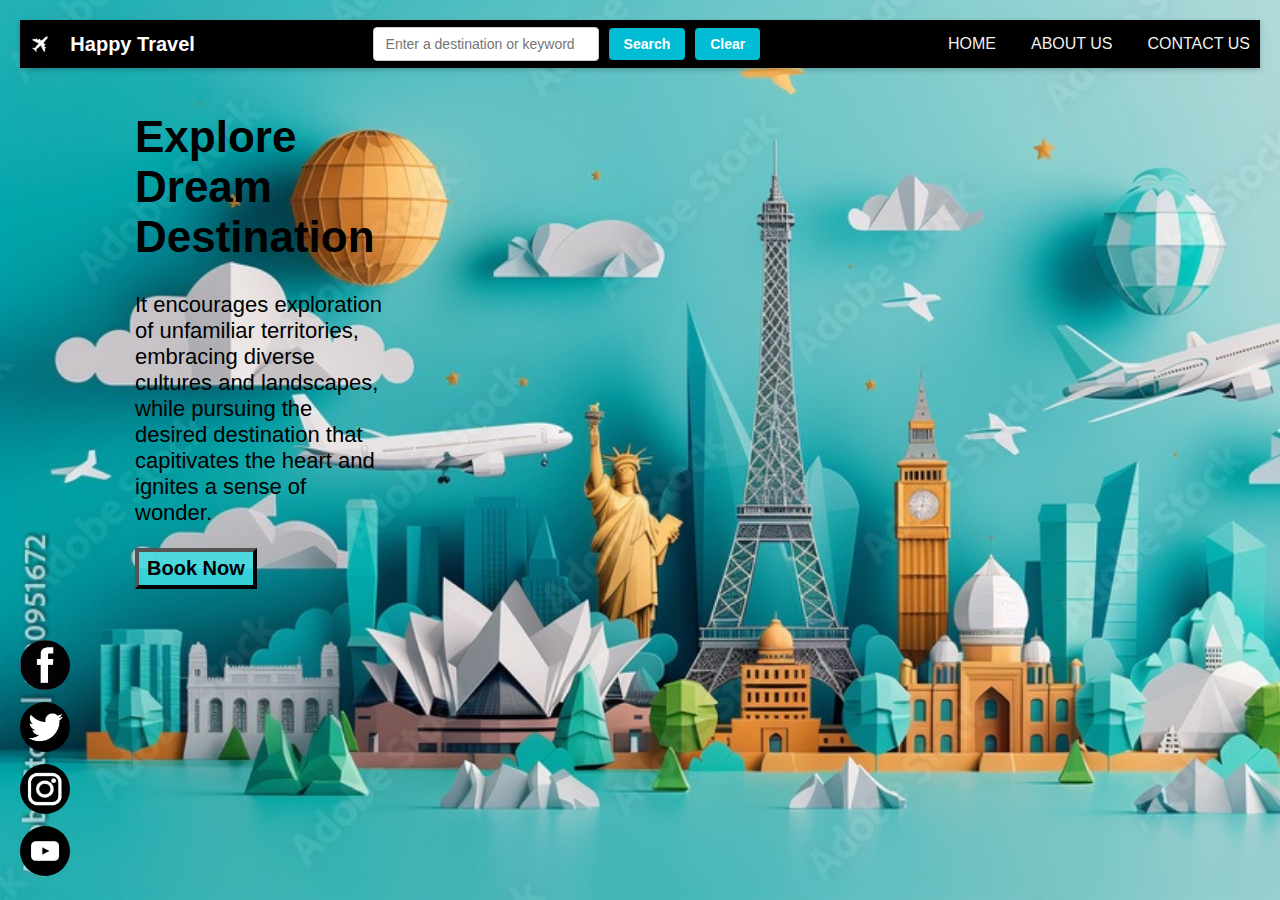
<file: index.html>
<!DOCTYPE html>
<html>
<head>
  <title>Travel Reccommendation</title>
  <link rel="stylesheet" href="./travel_recommendation.css"/>
</head>
<body>
<nav class="navbar">
  <div class="navbar__left">
    <img src="images/travel.png" alt="Company Logo" class="logo">
    <span class="company-name">Happy Travel</span>
  </div>
  <div class="navbar__center">
    <input type="text" placeholder="Enter a destination or keyword" class="search-box" id="search-box">
    <button class="search-button" id="search">Search</button>
    <button class="clear-button" id="clear">Clear</button>
  </div>
  <div class="navbar__right">
    <a href="./index.html">Home</a>
    <a href="./about_us.html">About Us</a>
    <a href="./contact_us.html">Contact Us</a>
  </div>
</nav>

  <div class="intro-box">
    <h1>Explore Dream Destination</h1>
    <p>It encourages exploration of unfamiliar territories, embracing diverse cultures and landscapes, while pursuing the desired destination that capitivates the heart and ignites a sense of wonder.</p>
    <button class="book-button">Book Now</button>
  </div>

<div id = "search-result" class="results-container">
</div>

<div class="social-wrapper">
  <ul>
    <li>
      <a href="https://www.facebook.com/login/" target="_blank" class="social-link">
        <img src="images/facebook.jpg" alt="Facebook" class="social-image">
      </a>
    </li>
    <li>
      <a href="https://x.com/" target="_blank" class="social-link">
        <img src="images/twitter.jpg" alt="X" class="social-image">
      </a>
    </li>
    <li>
      <a href="https://www.instagram.com/accounts/login/?hl=en" target="_blank" class="social-link">
        <img src="images/instagram.jpg" alt="Instagram" class="social-image">
      </a>
    </li>
    <li>
      <a href="https://www.youtube.com/" target="_blank" class="social-link">
        <img src="images/youtube.jpg" alt="Youtube" class="social-image">
      </a>
    </li>
  </ul>
</div>

</body>
<script src="./travel_recommendation.js"></script>
</html>
</file>
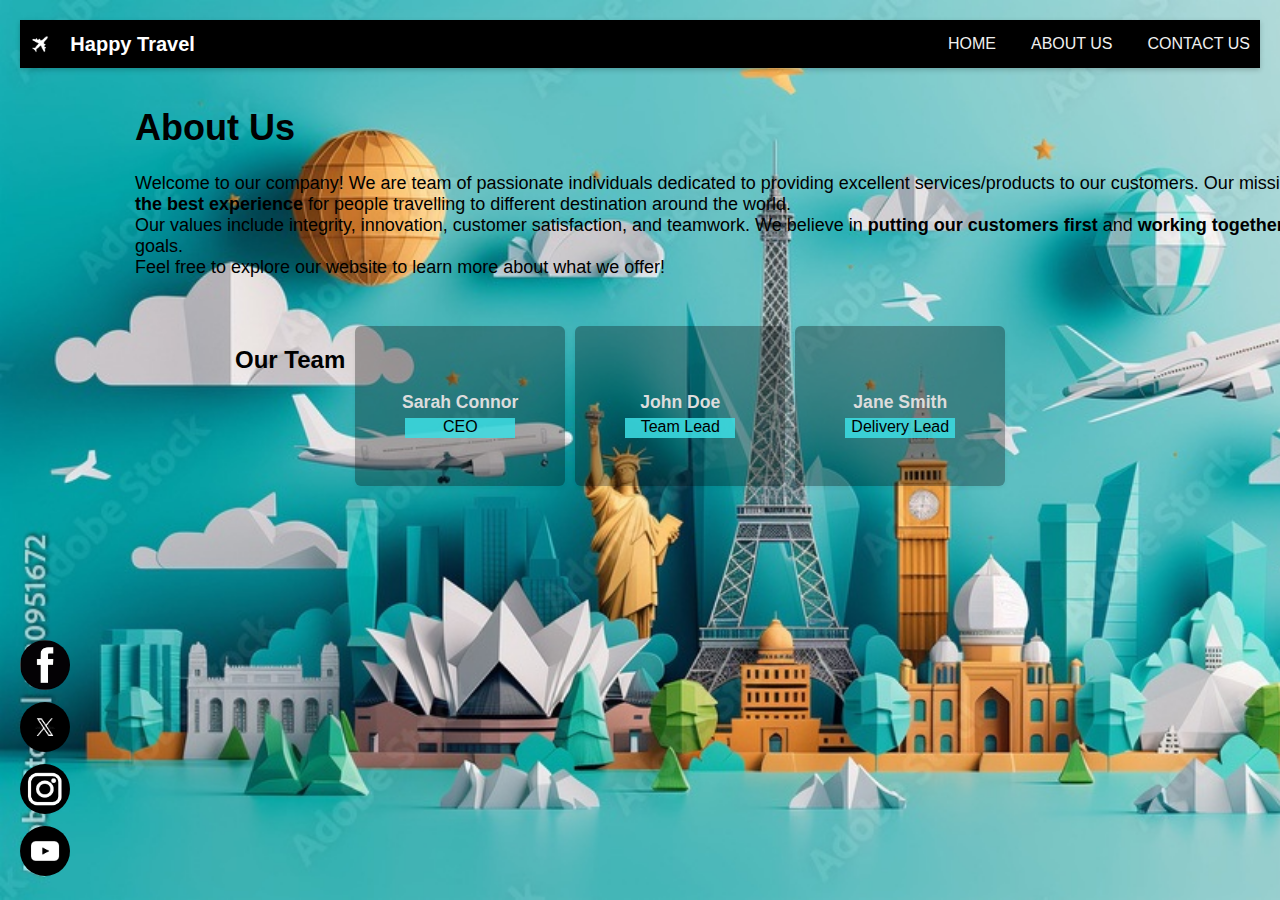
<file: about_us.html>
<!DOCTYPE html>
<html>
<head>
  <title>Travel Reccommendation</title>
  <link rel="stylesheet" href="./travel_recommendation.css"/>
</head>
<body>

<nav class="navbar">
  <div class="navbar__left">
    <img src="images/travel.png" alt="Company Logo" class="logo">
    <span class="company-name">Happy Travel</span>
  </div>
<!--  <div class="navbar__center">-->
<!--    <input type="text" placeholder="Enter a destination or keyword" class="search-box">-->
<!--    <button class="search-button">Submit</button>-->
<!--    <button class="clear-button">Clear</button>-->
<!--  </div>-->
  <div class="navbar__right">
    <a href="./index.html">Home</a>
    <a href="./about_us.html">About Us</a>
    <a href="./contact_us.html">Contact Us</a>
  </div>
</nav>

<div class="about-us-box">
  <h1>About Us</h1>
  <p>Welcome to our company! We are team of passionate individuals dedicated to providing excellent services/products to our customers. Our mission is to <b>provide the best experience</b> for people travelling to different destination around the world.
    <br>Our values include integrity, innovation, customer satisfaction, and teamwork. We believe in <b>putting our customers first</b> and <b>working together</b> to achieve our goals.
    <br>Feel free to explore our website to learn more about what we offer!
  </p>
</div>

<div class="team-container">
  <div class="our-team">
    <h2>Our Team</h2>
  </div>

  <div class="team-member-card">
    <p class="name"><b>Sarah Connor</b></p>
    <div class="position">CEO</div>
  </div>

  <div class="team-member-card">
    <p class="name"><b>John Doe</b></p>
    <div class="position">Team Lead</div>
  </div>

  <div class="team-member-card">
    <p class="name"><b>Jane Smith</b></p>
    <div class="position">Delivery Lead</div>
  </div>

</div>

<div class="social-wrapper">
  <ul>
    <li>
      <a href="https://www.facebook.com/login/" target="_blank" class="social-link">
        <img src="images/facebook.jpg" alt="Facebook" class="social-image">
      </a>
    </li>
    <li>
      <a href="https://x.com/" target="_blank" class="social-link">
        <img src="images/x.jpg" alt="X" class="social-image">
      </a>
    </li>
    <li>
      <a href="https://www.instagram.com/accounts/login/?hl=en" target="_blank" class="social-link">
        <img src="images/instagram.jpg" alt="Instagram" class="social-image">
      </a>
    </li>
    <li>
      <a href="https://www.youtube.com/" target="_blank" class="social-link">
        <img src="images/youtube.jpg" alt="Youtube" class="social-image">
      </a>
    </li>
  </ul>
</div>
</body>
</html>
</file>
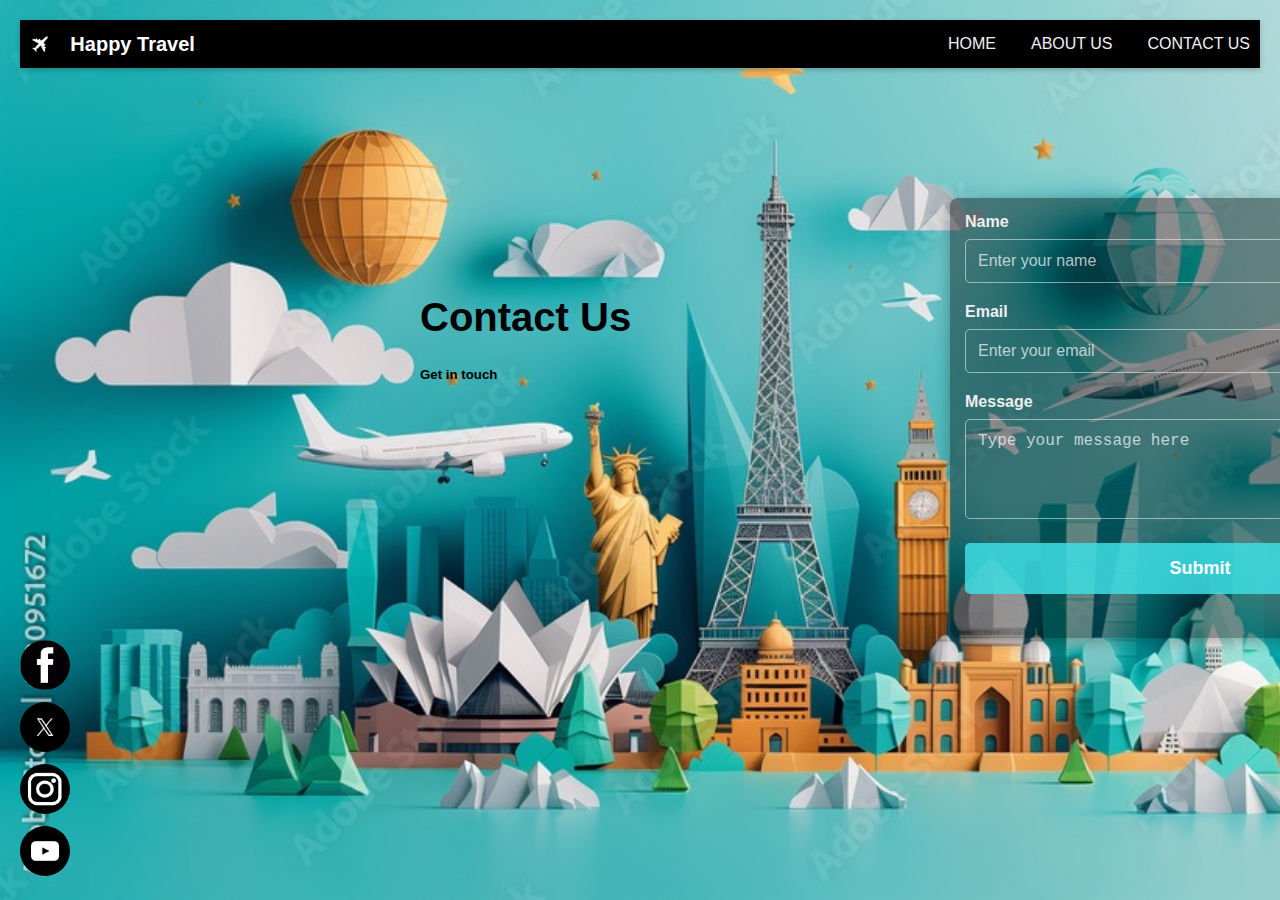
<file: contact_us.html>
<!DOCTYPE html>
<html>
<head>
  <title>Travel Reccommendation</title>
  <link rel="stylesheet" href="./travel_recommendation.css"/>
</head>
<body>

<nav class="navbar">
  <div class="navbar__left">
    <img src="images/travel.png" alt="Company Logo" class="logo">
    <span class="company-name">Happy Travel</span>
  </div>
  <!--  <div class="navbar__center">-->
  <!--    <input type="text" placeholder="Enter a destination or keyword" class="search-box">-->
  <!--    <button class="search-button">Submit</button>-->
  <!--    <button class="clear-button">Clear</button>-->
  <!--  </div>-->
  <div class="navbar__right">
    <a href="./index.html">Home</a>
    <a href="./about_us.html">About Us</a>
    <a href="./contact_us.html">Contact Us</a>
  </div>
</nav>
<div class="contact-box">
  <div class="contact-us">
    <h1>Contact Us</h1>
    <h5>Get in touch</h5>
  </div>

  <div class="contact-form-container">
    <form action="#" method="post">
      <div class="form-group">
        <label for="name" class="transparent-label">Name</label>
        <input type="text" id="name" name="name" class="transparent-input" placeholder="Enter your name">
      </div>

      <div class="form-group">
        <label for="email" class="transparent-label">Email</label>
        <input type="email" id="email" name="email" class="transparent-input" placeholder="Enter your email">
      </div>

      <div class="form-group">
        <label for="message" class="transparent-label">Message</label>
        <textarea id="message" name="message" class="transparent-input" placeholder="Type your message here"></textarea>
      </div>

      <button type="submit" class="submit-button">Submit</button>
    </form>
  </div>
</div>

<div class="social-wrapper">
  <ul>
    <li>
      <a href="https://www.facebook.com/login/" target="_blank" class="social-link">
        <img src="images/facebook.jpg" alt="Facebook" class="social-image">
      </a>
    </li>
    <li>
      <a href="https://x.com/" target="_blank" class="social-link">
        <img src="images/x.jpg" alt="X" class="social-image">
      </a>
    </li>
    <li>
      <a href="https://www.instagram.com/accounts/login/?hl=en" target="_blank" class="social-link">
        <img src="images/instagram.jpg" alt="Instagram" class="social-image">
      </a>
    </li>
    <li>
      <a href="https://www.youtube.com/" target="_blank" class="social-link">
        <img src="images/youtube.jpg" alt="Youtube" class="social-image">
      </a>
    </li>
  </ul>
</div>
</body>
</html>
</file>
<file: travel_recommendation.css>
body {
  /* 1. Specify the image file */
  background-image: url('images/bg1.jpg');

  /* 2. Stop the image from tiling/repeating */
  background-repeat: no-repeat;

  /* 3. Scale the image to cover the entire viewport */
  background-size: cover;

  /* 4. Fix the image relative to the viewport (optional, but recommended) */
  background-attachment: fixed;

  /* Optional: Fallback background color in case the image fails to load */
  background-color: #000000;

  font-family: Arial, sans-serif;
  margin: 20px;
}

.navbar {
  display: flex;
  /* Pushes the three children (left, center, right) to the far ends */
  justify-content: space-between;
  /* Vertically centers all content within the nav bar */
  align-items: center;

  width: 100%;
  background-color: black; /* Dark background */
  box-shadow: 0 2px 5px rgba(0, 0, 0, 0.2);
}

.navbar__left {
  display: flex;
  align-items: center; /* Vertically center the logo and name */
}

.logo {
  height: 40px; /* Size of the logo */
  width: auto;
  margin-right: 10px;
}

.company-name {
  color: white; /* Text color */
  font-size: 20px;
  font-weight: bold;
  font-family: Arial, sans-serif;
}
/* -------------------------------------------------------------------
 * 1. Menu Container (.navbar__center)
 * ------------------------------------------------------------------- */
.navbar__right {
  /* Use flex to easily manage the spacing between the links */
  display: flex;
  /* Creates a consistent gap between each link */
  gap: 35px;
  /* Ensures the links are vertically centered within this container
     (though the main .navbar handles the overall vertical centering) */
  align-items: center;
  margin-right: 10px;
}

/* -------------------------------------------------------------------
 * 2. Individual Link Styling (a tags inside the container)
 * ------------------------------------------------------------------- */
.navbar__right a {
  /* Makes the entire padded area clickable */
  display: inline-block;

  /* --- Text Appearance --- */
  color: #f0f0f0; /* Light gray text for visibility on the dark background */
  text-decoration: none; /* Removes the default underline */
  font-family: 'Inter', sans-serif;
  font-size: 16px;
  font-weight: 500; /* Medium weight */
  text-transform: uppercase; /* Gives a professional, clean look */

  /* --- Spacing & Clickable Area --- */
  /* Vertical padding controls the height of the clickable area */
  padding: 15px 0;

  /* Smooth transition for hover effects */
  transition: color 0.3s ease, border-bottom 0.3s ease;
}

/* -------------------------------------------------------------------
 * 3. Interactive/Hover States
 * ------------------------------------------------------------------- */
.navbar__right a:hover {
  color: #00bcd4; /* Bright cyan accent color */

  /* Add a subtle line under the link for feedback */
  border-bottom: 2px solid #00bcd4;
}

.navbar__center {
  display: flex;
  align-items: center; /* Vertically center the input and button */
  gap: 10px; /* Space between search box and button */
  margin-right: 10px;
}


.search-box {
  padding: 8px 12px; /* Adds internal space */
  border: 1px solid #ccc; /* Light gray border */
  border-radius: 4px; /* Slightly rounded corners */
  font-size: 14px;
  min-width: 200px;
  /* Optional: Smooth focus transition */
  transition: border-color 0.2s, box-shadow 0.2s;
}

.search-box:focus {
  /* Highlights the box when active */
  border-color: #007bff;
  box-shadow: 0 0 0 3px rgba(0, 123, 255, 0.25);
  outline: none; /* Removes default browser outline */
}

.search-button {
  padding: 8px 15px;
  border: none;
  border-radius: 4px;
  /* Primary Action Color (Blue) */
  background-color: #00bcd4;
  color: white;
  font-size: 14px;
  font-weight: 600;
  cursor: pointer;
  transition: background-color 0.2s, transform 0.1s;
}

.search-button:hover {
  /* Slightly darker blue on hover */
  background-color: #0056b3;
}

.search-button:active {
  /* Gives a pressed effect */
  transform: scale(0.98);
}

.clear-button {
  padding: 8px 15px;
  border: none;
  border-radius: 4px;
  /* Secondary Action Color (Red/Danger) */
  background-color: #00bcd4;
  color: white; /* Red text */
  font-size: 14px;
  font-weight: 600;
  cursor: pointer;
  transition: background-color 0.2s, color 0.2s;
}

.clear-button:hover {
  /* Inverted colors on hover for a strong effect */
  background-color: #dc3545;
  color: white;
}

/* 🎨 Styling the Introduction Box */
.intro-box {
  /* **Positioning** */
  font-size: 22px;
  width: 250px; /* Define the width of the rectangle */
  float: left;  /* This pushes the box to the left and allows other content to wrap around it */
  margin-left: 100px; /* Space between the box and the main content */

  /* **Appearance (Making it look like a box)** */
  padding: 15px; /* Inner space around content */

}

.book-button {
  padding: 5px 8px;
  font-size: 20px;
  font-weight: 700;
  mso-border-shadow: yes;
  background-color: rgba(60, 221, 227, 0.86);
  border-width: 4px ;
}

.book-button:hover {
  background-color: khaki; /* Darker Blue Background */
  color: black;
  font-weight: bold;
}
   /* --- 🔑 KEY: RESULTS CONTAINER STYLING --- */
 .results-container {
   /* 1. Use Flexbox to arrange items horizontally */
   display: flex;
   flex-direction: column;
   /* 2. Allows cards to wrap to the next row when space runs out */
   /*flex-wrap: wrap;*/
   /* 3. Adds space between all cards (both horizontal and vertical) */
   gap: 20px;
   /* 4. Centers the group of cards in the middle of the screen */
   justify-content: center;
   padding: 20px;
   margin-left: 450px;
   max-width: 1500px; /* Optional: Sets a max width for the entire result block */
 }

/* --- Card Styling (From the previous response) --- */
.tourism-card {
  /* Keep the card width fixed or set a min/max width */
  width: 500px;
  border: 1px solid #e0e0e0;
  border-radius: 8px;
  overflow: hidden;
  box-shadow: 0 4px 12px rgba(0, 0, 0, 0.1);
  transition: transform 0.3s, box-shadow 0.3s;
  background-color: #fff;
  /* Remove individual margins, as the space is now handled by `gap` */
  margin: 0;
}
/* ... include all other card-related styles (.card-image, .visit-button, etc.) ... */

.tourism-card:hover {
  transform: translateY(-5px);
  box-shadow: 0 8px 20px rgba(0, 0, 0, 0.15);
}

/* Image and content styles remain the same */
.card-image-wrapper { height: 200px; overflow: hidden; }
.card-image { width: 100%; height: 100%; object-fit: cover; display: block; transition: transform 0.5s; }
.tourism-card:hover .card-image { transform: scale(1.05); }
.card-content { padding: 15px; }
.card-title { margin-top: 0; color: #333; font-size: 1.4em; margin-bottom: 10px; }
.card-description { color: #666; font-size: 0.9em; line-height: 1.4; margin-bottom: 15px; display: -webkit-box; -webkit-line-clamp: 3; -webkit-box-orient: vertical; overflow: hidden; }
.visit-button { display: inline-block; width: 13%; padding: 5px; background-color: #007bff; color: white; text-align: center; text-decoration: none; border-radius: 5px; font-weight: bold; transition: background-color 0.2s; }
.visit-button:hover { background-color: #0056b3; }


/* --- 1. Position the Main Wrapper (Fixed Bottom-Left) --- */
.social-wrapper {
  position: fixed;
  bottom: 20px;
  left: 20px;
  z-index: 1000;
}

/* --- 2. Style the List for Vertical Layout --- */
.social-wrapper ul {
  list-style: none;
  padding: 0;
  margin: 0;
  display: flex;
  flex-direction: column;
  gap: 8px; /* Space between icons */
}

/* --- 3. Style the Image Icon --- */
.social-image {
  /* Set the size of your icon image */
  width: 50px;
  height: 50px;

  /* Optional: Make images circular (if they aren't already) */
  border-radius: 50%;

  /* Ensure the image doesn't get distorted if sized improperly */
  object-fit: cover;

  /* Smooth transition for the hover effect */
  transition: opacity 0.3s ease, transform 0.3s ease;
}

/* --- 4. Hover Effect (Visual Feedback) --- */
/* Apply hover to the <a> tag, but style the <img> inside it */
.social-link:hover .social-image {
  /* Makes the image slightly transparent on hover */
  opacity: 0.8;

  /* Slightly enlarges the image */
  transform: scale(1.1);

  /* Optional: Add a subtle shadow */
  box-shadow: 0 0 10px rgba(0, 0, 0, 0.3);
}

/* In your styles.css file */

.search-box.disabled-search {
  /* Use display: none to completely remove the element and the space it occupies */
  display: none;
}

/* 🎨 Styling the Introduction Box */
.about-us-box {
  /* **Positioning** */
  font-size: 18px;
  width: 1300px; /* Define the width of the rectangle */
  float: left;  /* This pushes the box to the left and allows other content to wrap around it */
  margin-left: 100px; /* Space between the box and the main content */

  /* **Appearance (Making it look like a box)** */
  padding: 15px; /* Inner space around content */

}

.about-us-box h1{
  font-weight: 900;
}

.team-container {
  /* **Positioning** */

  width: 1000px; /* Define the width of the rectangle */
  height: 200px;
  float: left;  /* This pushes the box to the left and allows other content to wrap around it */
  margin-left: 200px; /* Space between the box and the main content */

  /* **Appearance (Making it look like a box)** */
  padding: 15px; /* Inner space around content */

  /* Arrange the team member cards inside */
  display: flex;
  /* Creates flexible columns - adjust minmax(size) for different card sizes */
  /*grid-template-columns: repeat(auto-fit, minmax(1px, 1fr));*/

  gap: 10px; /* Space between the small square cards */
  overflow: auto;


}

/* --- Team Member Card (The Small Square) --- */
.team-member-card {
  /* Enforce a square-like shape */
  /*aspect-ratio: 1 / 1; !* Makes the width and height equal *!*/


  /* Styling for the card itself */
  /*background-color: #ffffff;*/
  width: 180px;
  height: 130px;
  border-radius: 6px;
  background-color: rgba(0, 0, 0, 0.3);
  padding: 15px;
  text-align: center;
  box-shadow: 0 2px 4px rgba(0, 0, 0, 0.05);

  /* Center the content inside the card vertically and horizontally */
  display: flex;
  flex-direction: column;
  justify-content: center;
  align-items: center;
}

.team-member-card .name {
  font-weight: 700;
  font-size: 1.1em;
  margin-bottom: 5px;
  color: gainsboro; /* Highlight name */
}

.position{
  width: 100px;
  height: 20px;
  background-color: rgba(60, 221, 227, 0.86);
  padding-left: 5px;
  padding-right: 5px;
}
.contact-box{
  width: 1200px;
  height: 500px;
  display: flex;
  margin-top: 100px;
  margin-left: 300px;
}

.contact-us{
  text-align: left;
  padding: 100px;
  width: 400px;
}
.contact-us h1{
  font-weight: 900;
  font-size: 40px;
}

.contact-form{
  flex: 1;
  background-color: rgba(0, 0, 0, 0.3);
  margin: 30px;
  padding: 15px;
}


/* --- Form Container (Optional: for a subtle backdrop or framing) --- */
.contact-form-container {
  flex: 1;
  margin: 30px;
  padding: 15px;
  background-color: rgba(0, 0, 0, 0.4); /* Semi-transparent dark background for the whole form area */
  border-radius: 8px;
  box-shadow: 0 4px 15px rgba(0, 0, 0, 0.3);
  width: 100%;
  max-width: 500px;
  box-sizing: border-box;
}

.contact-form-container h2 {
  color: #fff; /* White text for the heading */
  text-align: center;
  margin-bottom: 25px;
}

/* --- Form Group for spacing --- */
.form-group {
  margin-bottom: 20px;
}

/* --- Transparent Label --- */
.transparent-label {
  display: block; /* Each label on its own line */
  margin-bottom: 8px;
  color: #eee; /* Light color for text to stand out on dark transparent background */
  font-weight: bold;
  background-color: transparent; /* Explicitly transparent */
}

/* --- Transparent Input and Textarea --- */
.transparent-input {
  width: 100%;
  padding: 12px;
  box-sizing: border-box; /* Include padding in the width */

  background-color: transparent; /* KEY: Makes the input background transparent */
  border: 1px solid rgba(255, 255, 255, 0.5); /* Semi-transparent white border */
  border-radius: 5px;
  color: #fff; /* Text typed by user will be white */
  font-size: 16px;
  outline: none; /* Remove default outline on focus */
}

.transparent-input::placeholder {
  color: rgba(255, 255, 255, 0.7); /* Lighter placeholder text */
}

.transparent-input:focus {
  border-color: #007bff; /* Blue border on focus for better UX */
  box-shadow: 0 0 0 3px rgba(0, 123, 255, 0.25);
}

/* For the textarea specifically */
textarea.transparent-input {
  resize: vertical; /* Allow vertical resizing only */
  min-height: 100px;
}

/* --- Submit Button --- */
.submit-button {
  width: 100%;
  padding: 15px;
  background-color: rgba(60, 221, 227, 0.86);
  color: white;
  border: none;
  border-radius: 5px;
  font-size: 18px;
  font-weight: 600;
  cursor: pointer;
  transition: background-color 0.2s ease;
}

.submit-button:hover {
  background-color: khaki;
  color: black;
}
</file>
